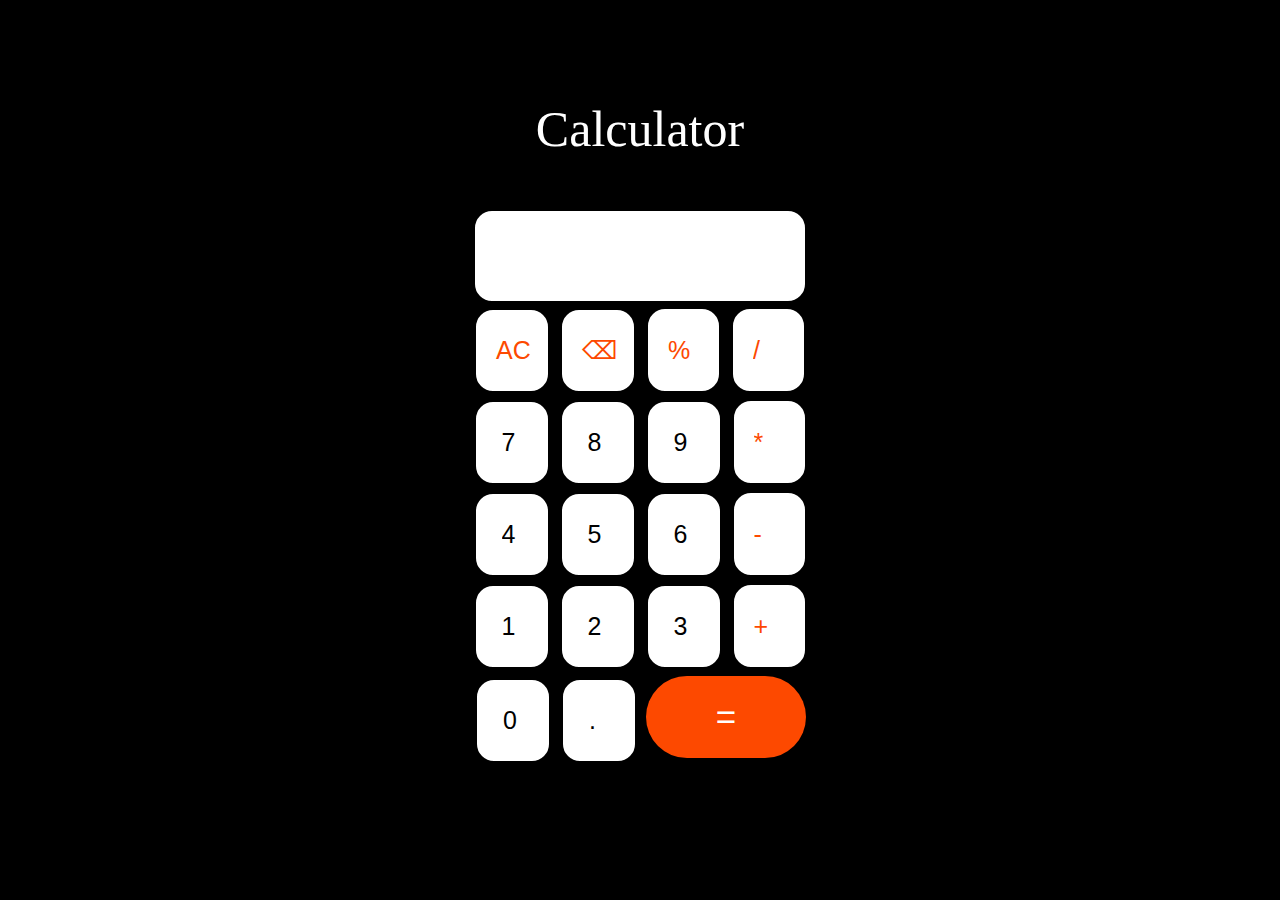
<file: calc.html>
<!DOCTYPE html>
<html lang="en">

<head>
    <meta charset="UTF-8">
    <meta http-equiv="X-UA-Compatible" content="IE=edge">
    <meta name="viewport" content="width=device-width, initial-scale=1.0">
    <title>Calculator</title>
    <style>
        p {
            color: white;
            font-size: 50px;
            font-family: Georgia, 'Times New Roman', Times, serif;
        }
        body {
            background-image: "20230212_122156.jpg";
            background-color: #000000;
            margin-top: 100px;
        }

        #op {
            border: 3px solid rgb(0, 0, 0);
            border-radius: 20px;
            color: #fd4900;
            height: 42px;
            width: 31px;
            padding: 20px;
            background-color: rgb(255, 255, 255);
        }

        #clear {
            width: 78px;
            height: 87px;
            border: 3px solid rgb(0, 0, 0);
            color: #fd4900;
            border-radius: 20px;
            padding: 20px;
            background-color: rgb(255, 255, 255);
        }

        #eq {
            border-radius: 100px;
            border: #fd4900;
            color: rgb(255, 255, 255);
            padding: 20px;
            text-align: center;
            width: 120px;
            height: 42px;
            text-decoration: none;
            display: inline-block;
            font-size: 35px;
            margin: 4px 2px;
            cursor: pointer;
            background-color: #fd4900;
        }

        /* center{
            margin-top: ;
        } */
        #clear:hover {
            font: bolder;
            background-color: rgb(255, 255, 255);
        }

        .formstyle {
            width: 300px;
            height: 530px;
            margin: auto;
            border: 3px solid rgb(0, 0, 0);
            border-radius: 5px;
            padding: 18px;
        }

        input {
            width: 20px;
            background-color: rgb(255, 255, 255);
            color: #000000;
            border: 3px solid;
            border-radius: 20px;
            padding: 26px;
            margin: 2px;
            font-size: 25px;
        }


        #calc {
            width: 290px;
            height: 50px;
            color: rgb(0, 0, 0);
            background-color: rgb(255, 255, 255);
            border-radius: 20px;
            padding: 20px;
            margin: auto;
        }

        #clockContainer {
            position: relative;
            margin: auto;
            height: 220px;
            /*to make the height and width responsive*/
            width: 220px;
            background: url(https://media.geeksforgeeks.org/wp-content/uploads/20210302161254/imgonlinecomuaCompressToSizeOmNATjUMFKw-300x300.jpg) no-repeat;
            /*setting our background image*/
            background-size: 100%;
            border-radius: 50%;
            border-color: #fd4900;
        }

        #hour,
        #minute,
        #second {
            position: absolute;
            background: rgb(0, 0, 0);
            border-radius: 10px;
            transform-origin: bottom;
        }

        #hour {
            width: 1.8%;
            height: 25%;
            top: 25%;
            left: 48.85%;
            opacity: 0.8;
        }

        #minute {
            width: 1.6%;
            height: 30%;
            top: 19%;
            left: 48.9%;
            opacity: 0.8;
        }

        #second {
            width: 1%;
            height: 40%;
            top: 9%;
            left: 49.25%;
            opacity: 0.8;
        }
    </style>
</head>
<body>
    <!-- <div id="clockContainer">
        <div id="hour"></div>
        <div id="minute"></div>
        <div id="second"></div>
    </div> -->
    <center>
        <p>Calculator</p>
        <form name="Calculator">
            <input type="text" name="expr" id="calc"><br>
            <input type="button" value="AC" onclick="Calculator.expr.value = ' ' " id="clear">
            <input type="button" value="&#9003" onclick="Calculator.expr.value = Calculator.expr.value.slice(0,-1) "id="clear">
            <input type="button " name="%" value="%" onclick=" calc15()" id="op">
            <input type="button " name="/ " value="/ " onclick="calc13() " id="op"><br>
            <input type="button " name="7 " value="7 " onclick="calc7() ">
            <input type="button " name="8 " value="8 " onclick="calc8() ">
            <input type="button " name="9 " value="9 " onclick="calc9() ">
            <input type="button " name="* " value="* " onclick="calc12() " id="op"><br>
            <input type="button " name="4 " value="4 " onclick="calc4() ">
            <input type="button " name="5 " value="5 " onclick="calc5() ">
            <input type="button " name="6 " value="6 " onclick="calc6() ">
            <input type="button " name="- " value="- " onclick="calc11() " id="op"><br>
            <input type="button " name="1" value="1" onclick=" calc1()">
            <input type="button " name="2 " value="2 " onclick="calc2() ">
            <input type="button " name="3 " value="3 " onclick="calc3() ">
            <input type="button " name="+ " value="+ " onclick="calc10() " id="op"><br>
            <input type="button " name="0 " value="0 " onclick="calc0() ">
            <input type="button " name=". " value=". " onclick="calc14() ">
            <input type="button " name="=" value="=" onclick=" Calc() " id="eq"><br>
        </form>
    </center>

    <script>
        function calc1() {
            document.Calculator.expr.value += '1';
        }

        function calc2() {
            document.Calculator.expr.value += '2';
        }

        function calc3() {
            document.Calculator.expr.value += '3';
        }

        function calc4() {
            document.Calculator.expr.value += '4';
        }

        function calc5() {
            document.Calculator.expr.value += '5';
        }

        function calc6() {
            document.Calculator.expr.value += '6';
        }

        function calc7() {
            document.Calculator.expr.value += '7';
        }

        function calc8() {
            document.Calculator.expr.value += '8';
        }

        function calc9() {
            document.Calculator.expr.value += '9';
        }

        function calc0() {
            document.Calculator.expr.value += '0';
        }

        function calc10() {
            document.Calculator.expr.value += '+';
        }

        function calc11() {
            document.Calculator.expr.value += '-';
        }

        function calc12() {
            document.Calculator.expr.value += '*';
        }

        function calc13() {
            document.Calculator.expr.value += '/';
        }

        function calc14() {
            document.Calculator.expr.value += '.';
        }
        function calc15() {
            document.Calculator.expr.value += '%';
        }

        function Calc() {
            document.Calculator.expr.value = eval(document.Calculator.expr.value);
        }


    </script>
    <!-- <br><br><br><br><br>
    <br><br><br><br><br>
    <center><img src="20230212_122156.jpg" alt="" width="1400" height="2000"></center> -->
    
</body>

</html>
</file>
